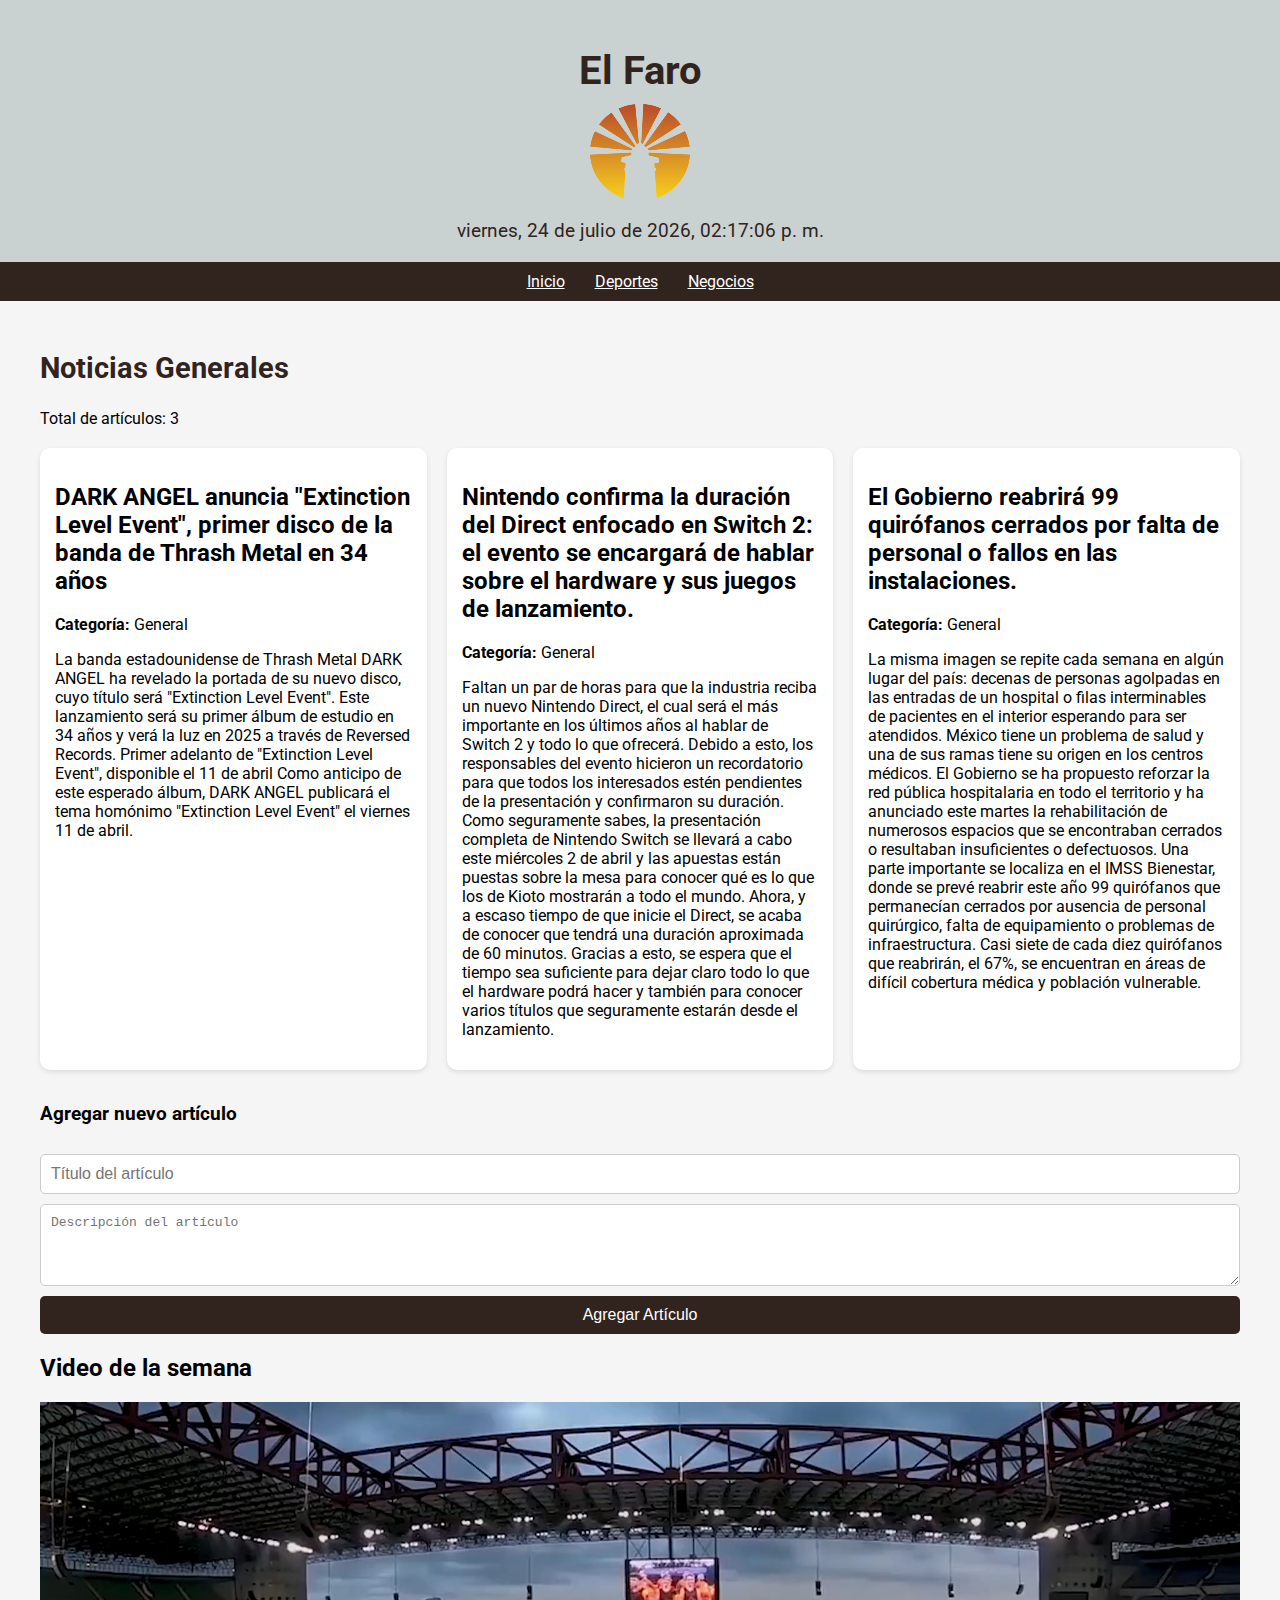
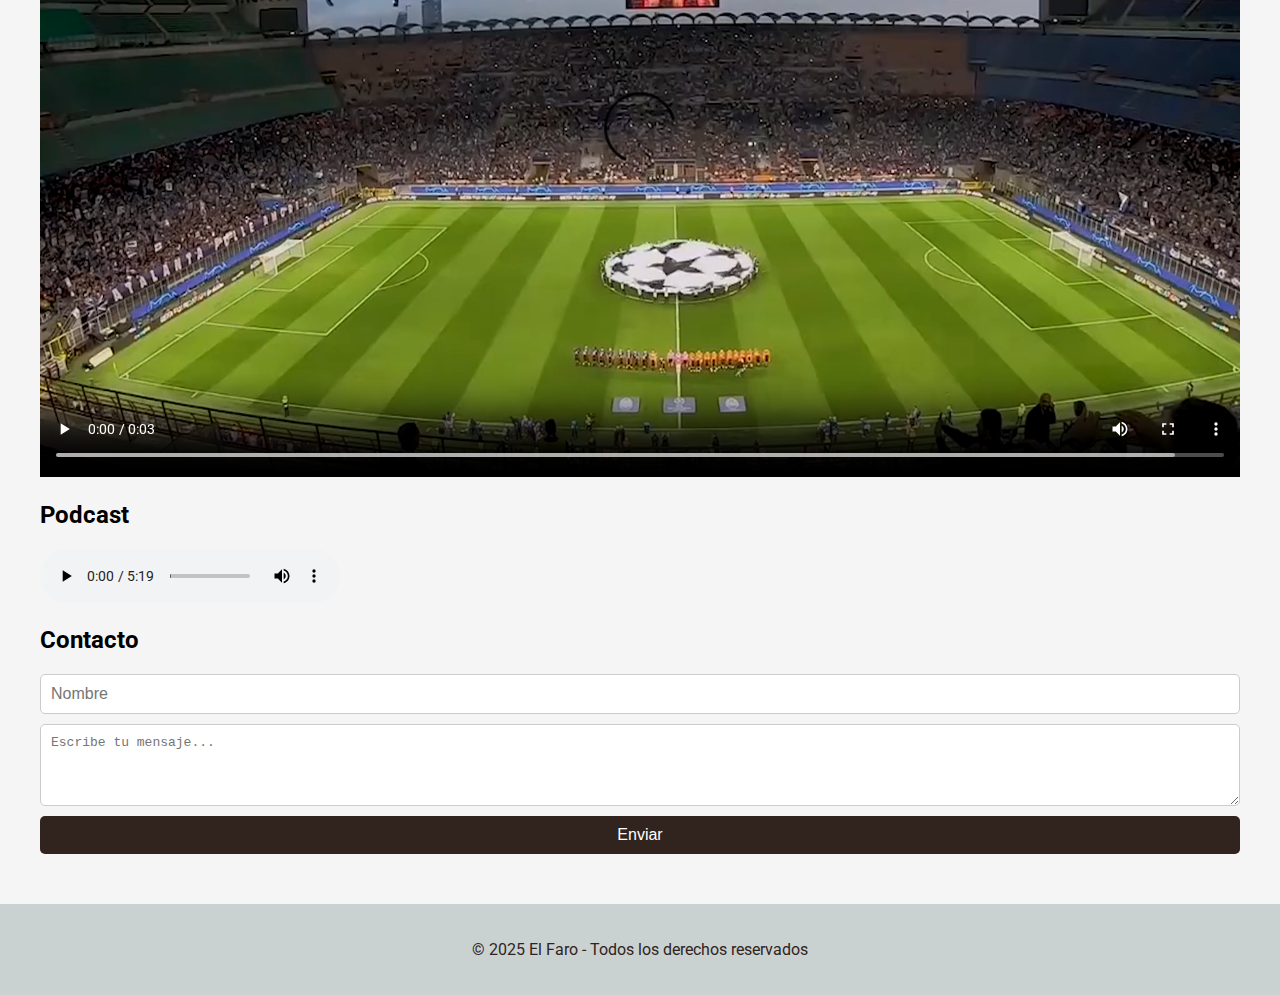
<file: index.html>
<!DOCTYPE html>
<html lang="es">
<head>
  <meta charset="UTF-8">
  <meta name="viewport" content="width=device-width, initial-scale=1.0">
  <title>El Faro - Inicio</title>
  <link rel="stylesheet" href="styles.css">
  <link href="https://fonts.googleapis.com/css2?family=Roboto&display=swap" rel="stylesheet">
</head>
<body>
  <header>
    <h1>El Faro</h1>
    <img src="assets/logo.png" alt="Logo El Faro">
    <div id="clock" class="clock"></div>
  </header>

  <nav>
    <ul>
      <li><a href="index.html">Inicio</a></li>
      <li><a href="deporte.html">Deportes</a></li>
      <li><a href="negocios.html">Negocios</a></li>
    </ul>
  </nav>

  <main>
    <h2 class="section-title">Noticias Generales</h2>
    <div id="article-counter"></div>
    <section id="article-list" class="article-grid">
      <!-- Artículos existentes -->
      <article>
        <h2>DARK ANGEL anuncia "Extinction Level Event", primer disco de la banda de Thrash Metal en 34 años</h2>
            <p><strong>Categoría:</strong> General</p>
            <p>La banda estadounidense de Thrash Metal DARK ANGEL ha revelado la portada de su nuevo disco, cuyo título será "Extinction Level Event". 
                Este lanzamiento será su primer álbum de estudio en 34 años y verá la luz en 2025 a través de Reversed Records.
                Primer adelanto de "Extinction Level Event", disponible el 11 de abril
                Como anticipo de este esperado álbum, DARK ANGEL publicará el tema homónimo "Extinction Level Event" el viernes 11 de abril.</p>
      </article>
      <article>
        <h2>Nintendo confirma la duración del Direct enfocado en Switch 2: el evento se encargará de hablar sobre el hardware y sus juegos de lanzamiento.</h2>
        <p><strong>Categoría:</strong> General</p>
        <p>Faltan un par de horas para que la industria reciba un nuevo Nintendo Direct, el cual será el más importante en los últimos años al hablar de Switch 2 y todo lo que ofrecerá. 
            Debido a esto, los responsables del evento hicieron un recordatorio para que todos los interesados estén pendientes de la presentación y confirmaron su duración.
            Como seguramente sabes, la presentación completa de Nintendo Switch se llevará a cabo este miércoles 2 de abril y las apuestas están puestas sobre la mesa para conocer qué es lo que los de Kioto mostrarán a todo el mundo.
            Ahora, y a escaso tiempo de que inicie el Direct, se acaba de conocer que tendrá una duración aproximada de 60 minutos. Gracias a esto, se espera que el tiempo sea suficiente para dejar claro todo lo que el hardware podrá hacer y también para conocer varios títulos que seguramente estarán desde el lanzamiento.</p>
      </article>
      <article>
        <h2>El Gobierno reabrirá 99 quirófanos cerrados por falta de personal o fallos en las instalaciones.</h2>
            <p><strong>Categoría:</strong> General</p>
            <p>La misma imagen se repite cada semana en algún lugar del país: decenas de personas agolpadas en las entradas de un hospital o filas interminables de pacientes en el interior esperando para ser atendidos. México tiene un problema de salud y una de sus ramas tiene su origen en los centros médicos. 
                El Gobierno se ha propuesto reforzar la red pública hospitalaria en todo el territorio y ha anunciado este martes la rehabilitación de numerosos espacios que se encontraban cerrados o resultaban insuficientes o defectuosos. Una parte importante se localiza en el IMSS Bienestar, donde se prevé reabrir este año 99 quirófanos que permanecían cerrados por ausencia de personal quirúrgico, falta de equipamiento o problemas de infraestructura. 
                Casi siete de cada diez quirófanos que reabrirán, el 67%, se encuentran en áreas de difícil cobertura médica y población vulnerable.</p>
      </article>
    </section>

    <!-- Formulario para agregar artículos -->
    <form id="article-form">
      <h3>Agregar nuevo artículo</h3>
      <input type="text" id="article-title" placeholder="Título del artículo" required>
      <textarea id="article-content" rows="4" placeholder="Descripción del artículo" required></textarea>
      <button type="submit">Agregar Artículo</button>
    </form>

    <!-- Video de la semana -->
    <section>
      <h2>Video de la semana</h2>
      <video width="100%" controls>
        <source src="assets/video.mp4" type="video/mp4">
        Tu navegador no soporta el elemento de video.
      </video>
    </section>

    <!-- Podcast de la semana -->
    <section>
      <h2>Podcast</h2>
      <audio controls>
        <source src="assets/audio.mp3" type="audio/mpeg">
        Tu navegador no soporta el elemento de audio.
      </audio>
    </section>

    <!-- Formulario de contacto -->
    <section>
      <h2>Contacto</h2>
      <form>
        <input type="text" placeholder="Nombre" required>
        <textarea rows="4" placeholder="Escribe tu mensaje..." required></textarea>
        <button type="submit">Enviar</button>
      </form>
    </section>
  </main>

  <footer>
    <p>&copy; 2025 El Faro - Todos los derechos reservados</p>
  </footer>

  <script src="script.js"></script>
</body>
</html>
</file>
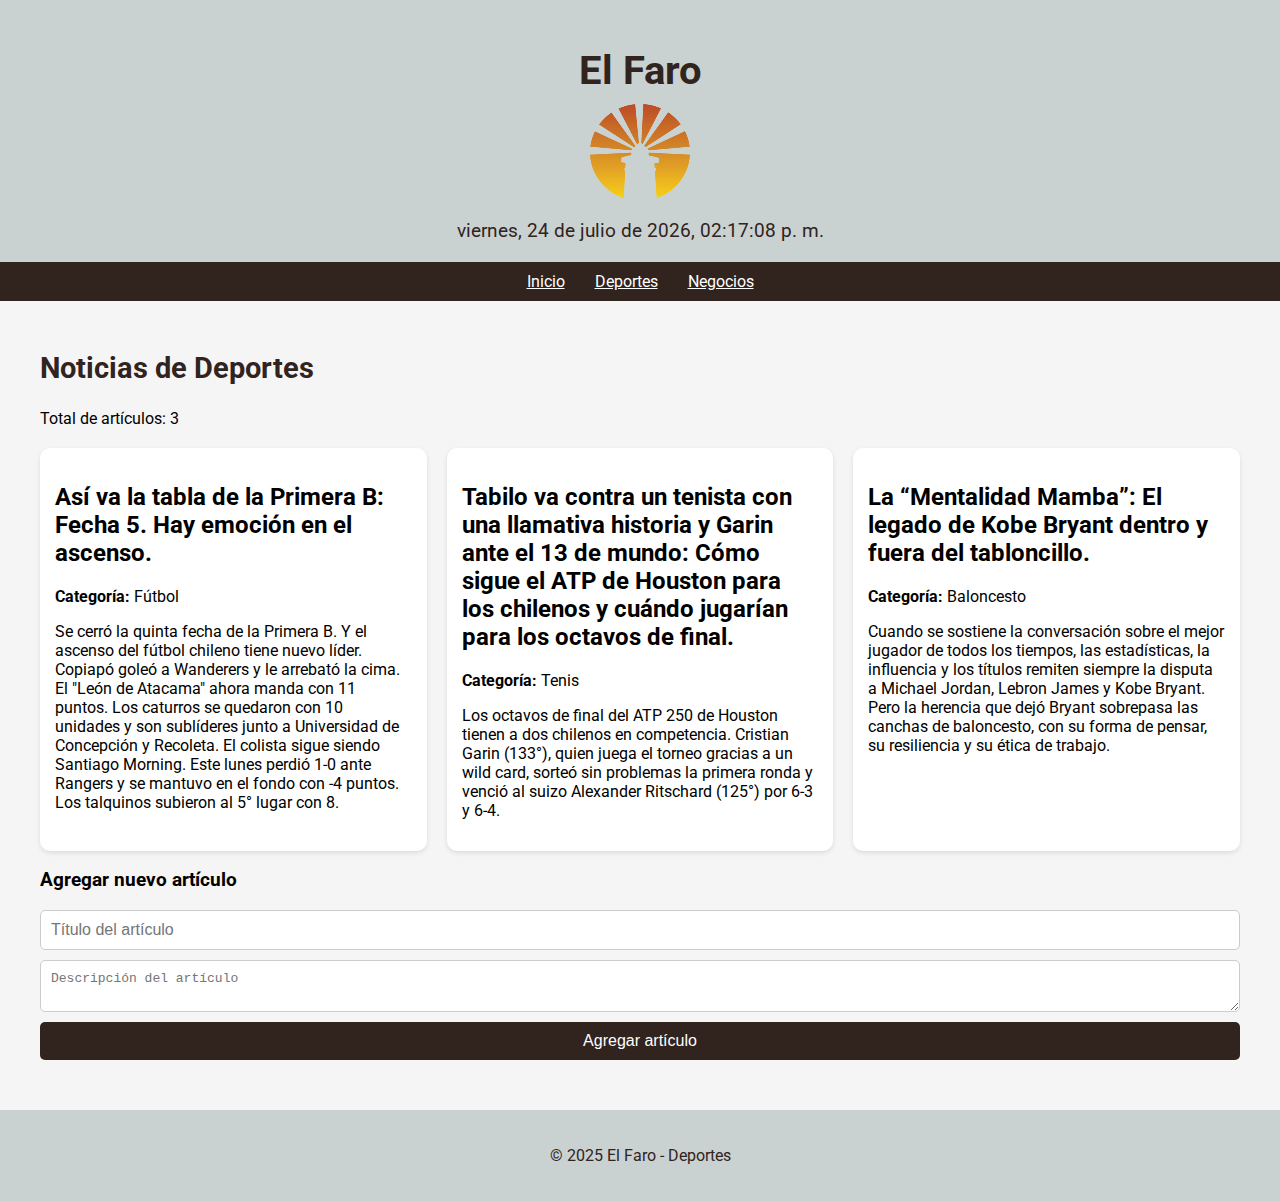
<file: deporte.html>
<!DOCTYPE html>
<html lang="es">
<head>
  <meta charset="UTF-8" />
  <meta name="viewport" content="width=device-width, initial-scale=1.0"/>
  <title>Deportes - El Faro</title>
  <link rel="stylesheet" href="styles.css" />
  <link href="https://fonts.googleapis.com/css2?family=Roboto&display=swap" rel="stylesheet">
</head>
<body>
  <header>
    <h1>El Faro</h1>
    <img src="assets/logo.png" alt="Logo El Faro" />
    <div class="clock" id="clock"></div>
  </header>

  <nav>
    <ul>
      <li><a href="index.html">Inicio</a></li>
      <li><a href="deporte.html">Deportes</a></li>
      <li><a href="negocios.html">Negocios</a></li>
    </ul>
  </nav>

  <main>
    <h2 class="section-title">Noticias de Deportes</h2>
    <p>Total de artículos: <span id="article-count-deportes">3</span></p>

    <section class="article-grid" id="deportes-articles">
      <article>
        <h2>Así va la tabla de la Primera B: Fecha 5. Hay emoción en el ascenso.</h2>
            <p><strong>Categoría:</strong> Fútbol</p>
            <p>Se cerró la quinta fecha de la Primera B. Y el ascenso del fútbol chileno tiene nuevo líder. 
                Copiapó goleó a Wanderers y le arrebató la cima. El "León de Atacama" ahora manda con 11 puntos.
                Los caturros se quedaron con 10 unidades y son sublíderes junto a Universidad de Concepción y Recoleta. 
                El colista sigue siendo Santiago Morning. Este lunes perdió 1-0 ante Rangers y se mantuvo en el fondo con -4 puntos. 
                Los talquinos subieron al 5° lugar con 8.</p>
      </article>
      <article>
        <h2>Tabilo va contra un tenista con una llamativa historia y Garin ante el 13 de mundo: 
            Cómo sigue el ATP de Houston para los chilenos y cuándo jugarían para los octavos de final.</h2>
        <p><strong>Categoría:</strong> Tenis</p>
        <p>Los octavos de final del ATP 250 de Houston tienen a dos chilenos en competencia. 
            Cristian Garin (133°), quien juega el torneo gracias a un wild card, sorteó sin problemas la primera ronda y venció al suizo Alexander Ritschard (125°) por 6-3 y 6-4.</p>
      </article>
      <article>
        <h2>La “Mentalidad Mamba”: El legado de Kobe Bryant dentro y fuera del tabloncillo.</h2>
            <p><strong>Categoría:</strong> Baloncesto</p>
            <p>Cuando se sostiene la conversación sobre el mejor jugador de todos los tiempos, las estadísticas, la influencia y los títulos remiten siempre la disputa a Michael Jordan, Lebron James y Kobe Bryant. 
                Pero la herencia que dejó Bryant sobrepasa las canchas de baloncesto, con su forma de pensar, su resiliencia y su ética de trabajo.</p>
      </article>
    </section>

    <section>
      <h3>Agregar nuevo artículo</h3>
      <form id="add-deportes-form">
        <input type="text" id="deportes-title" placeholder="Título del artículo" required />
        <textarea id="deportes-description" placeholder="Descripción del artículo" required></textarea>
        <button type="submit">Agregar artículo</button>
      </form>
    </section>
  </main>

  <footer>
    <p>&copy; 2025 El Faro - Deportes</p>
  </footer>

  <script src="script.js"></script>
</body>
</html>
</file>
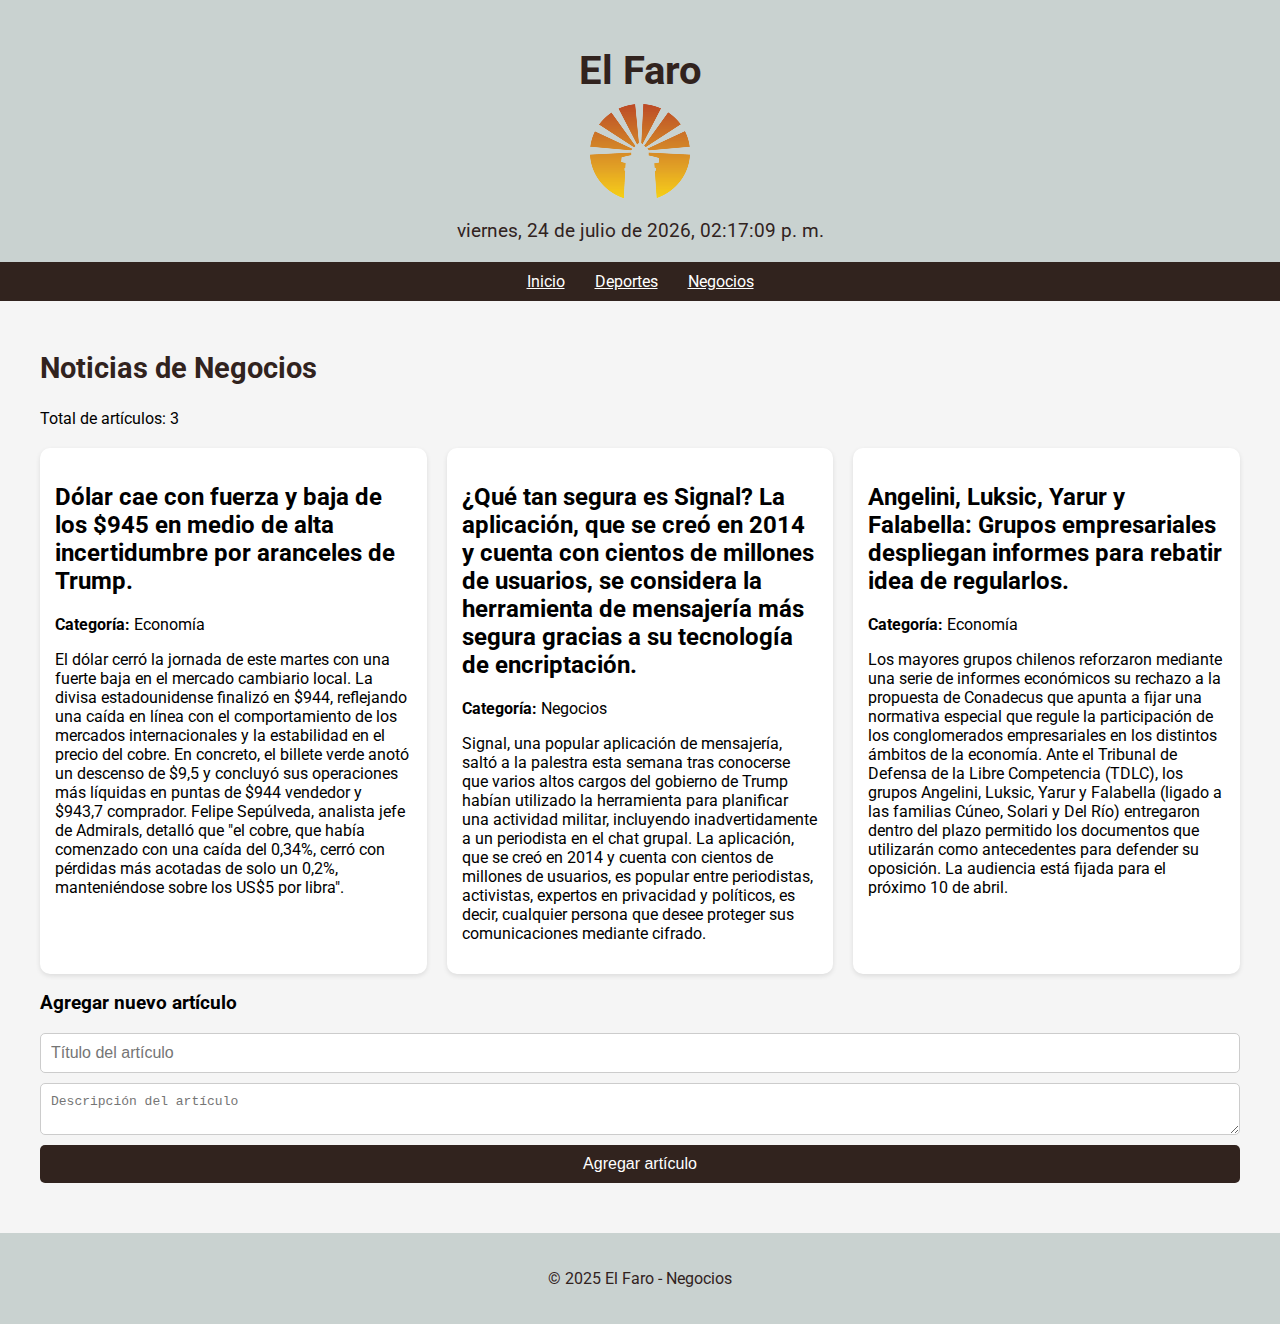
<file: negocios.html>
<!DOCTYPE html>
<html lang="es">
<head>
  <meta charset="UTF-8" />
  <meta name="viewport" content="width=device-width, initial-scale=1.0"/>
  <title>Negocios - El Faro</title>
  <link rel="stylesheet" href="styles.css" />
  <link href="https://fonts.googleapis.com/css2?family=Roboto&display=swap" rel="stylesheet">
</head>
<body>
  <header>
    <h1>El Faro</h1>
    <img src="assets/logo.png" alt="Logo El Faro" />
    <div class="clock" id="clock"></div>
  </header>

  <nav>
    <ul>
      <li><a href="index.html">Inicio</a></li>
      <li><a href="deporte.html">Deportes</a></li>
      <li><a href="negocios.html">Negocios</a></li>
    </ul>
  </nav>

  <main>
    <h2 class="section-title">Noticias de Negocios</h2>
    <p>Total de artículos: <span id="article-count-negocios">3</span></p>

    <section class="article-grid" id="negocios-articles">
      <article>
        <h2>Dólar cae con fuerza y baja de los $945 en medio de alta incertidumbre por aranceles de Trump.</h2>
            <p><strong>Categoría:</strong> Economía</p>
            <p>El dólar cerró la jornada de este martes con una fuerte baja en el mercado cambiario local.
                La divisa estadounidense finalizó en $944, reflejando una caída en línea con el comportamiento de los mercados internacionales y la estabilidad en el precio del cobre. 
                En concreto, el billete verde anotó un descenso de $9,5 y concluyó sus operaciones más líquidas en puntas de $944 vendedor y $943,7 comprador. Felipe Sepúlveda, analista jefe de Admirals, detalló que "el cobre, que había comenzado con una caída del 0,34%, cerró con pérdidas más acotadas de solo un 0,2%, manteniéndose sobre los US$5 por libra".</p>
      </article>
      <article>
        <h2>¿Qué tan segura es Signal?
            La aplicación, que se creó en 2014 y cuenta con cientos de millones de usuarios, se considera la herramienta de mensajería más segura gracias a su tecnología de encriptación.</h2>
        <p><strong>Categoría:</strong> Negocios</p>
        <p>Signal, una popular aplicación de mensajería, saltó a la palestra esta semana tras conocerse que varios altos cargos del gobierno de Trump habían utilizado la herramienta para planificar una actividad militar, incluyendo inadvertidamente a un periodista en el chat grupal.
            La aplicación, que se creó en 2014 y cuenta con cientos de millones de usuarios, es popular entre periodistas, activistas, expertos en privacidad y políticos, es decir, cualquier persona que desee proteger sus comunicaciones mediante cifrado.</p>
      </article>
      <article>
        <h2>Angelini, Luksic, Yarur y Falabella: Grupos empresariales despliegan informes para rebatir idea de regularlos.</h2>
        <p><strong>Categoría:</strong> Economía</p>
        <p>Los mayores grupos chilenos reforzaron mediante una serie de informes económicos su rechazo a la propuesta de Conadecus que apunta a fijar una normativa especial que regule la participación de los conglomerados empresariales en los distintos ámbitos de la economía. 
            Ante el Tribunal de Defensa de la Libre Competencia (TDLC), los grupos Angelini, Luksic, Yarur y Falabella (ligado a las familias Cúneo, Solari y Del Río) entregaron dentro del plazo permitido los documentos que utilizarán como antecedentes para defender su oposición. La audiencia está fijada para el próximo 10 de abril.</p>
      </article>
    </section>

    <section>
      <h3>Agregar nuevo artículo</h3>
      <form id="add-negocios-form">
        <input type="text" id="negocios-title" placeholder="Título del artículo" required />
        <textarea id="negocios-description" placeholder="Descripción del artículo" required></textarea>
        <button type="submit">Agregar artículo</button>
      </form>
    </section>
  </main>

  <footer>
    <p>&copy; 2025 El Faro - Negocios</p>
  </footer>

  <script src="script.js"></script>
</body>
</html>
</file>
<file: styles.css>
body {
    font-family: 'Roboto', sans-serif;
    margin: 0;
    padding: 0;
    background-color: #f5f5f5;
  }
  
  header {
    text-align: center;
    background-color: #c9d2d0;
    padding: 20px;
    color: #31231e;
  }
  
  header h1 {
    margin-bottom: 10px;
    font-size: 2.5em;
  }
  
  header img {
    width: 100px;
    height: auto;
    margin-bottom: 10px;
  }
  
  .clock {
    font-size: 1.2em;
    color: #31231e;
  }
  
  nav {
    background-color: #31231e;
    text-align: center;
    padding: 10px 0;
  }
  
  nav ul {
    list-style: none;
    padding: 0;
    margin: 0;
    display: flex;
    justify-content: center;
    flex-wrap: wrap;
  }
  
  nav ul li {
    margin: 0 15px;
  }
  
  nav ul li a {
    text-decoration: underline;
    font-weight: normal;
    color: #ffffff;
    transition: color 0.3s, font-weight 0.3s, text-decoration 0.3s;
  }
  
  nav ul li a:hover {
    color: #c9d2d0;
    font-weight: bold;
    text-decoration: none;
  }
  
  main {
    padding: 20px;
    max-width: 1200px;
    margin: auto;
  }
  
  .section-title {
    font-size: 1.8em;
    margin-top: 30px;
    color: #31231e;
  }
  
  .article-grid {
    display: grid;
    grid-template-columns: repeat(auto-fit, minmax(250px, 1fr));
    gap: 20px;
    margin-top: 20px;
  }
  
  .article-grid article {
    background-color: #ffffff;
    padding: 15px;
    border-radius: 10px;
    box-shadow: 0 2px 5px rgba(0, 0, 0, 0.1);
    transition: background-color 0.3s, color 0.3s;
  }
  
  .article-grid article:hover {
    background-color: #000000;
    color: #ffffff;
  }
  
  form {
    display: flex;
    flex-direction: column;
    gap: 10px;
    margin-top: 15px;
  }
  
  form input,
  form textarea {
    padding: 10px;
    font-size: 1em;
    border: 1px solid #ccc;
    border-radius: 5px;
  }
  
  form button {
    padding: 10px;
    font-size: 1em;
    background-color: #31231e;
    color: #fff;
    border: none;
    border-radius: 5px;
    cursor: pointer;
    transition: background-color 0.3s;
  }
  
  form button:hover {
    background-color: #555;
  }
  
  .media {
    margin-top: 15px;
    background: white;
    padding: 10px;
    border-radius: 10px;
    box-shadow: 0 2px 5px rgba(0, 0, 0, 0.1);
  }
  
  footer {
    background-color: #c9d2d0;
    text-align: center;
    padding: 20px;
    color: #31231e;
    margin-top: 30px;
  }
  
  @media (max-width: 600px) {
    nav ul li {
      margin: 10px 5px;
    }
  
    header h1 {
      font-size: 2em;
    }
  
    .section-title {
      font-size: 1.5em;
    }
  }
</file>
